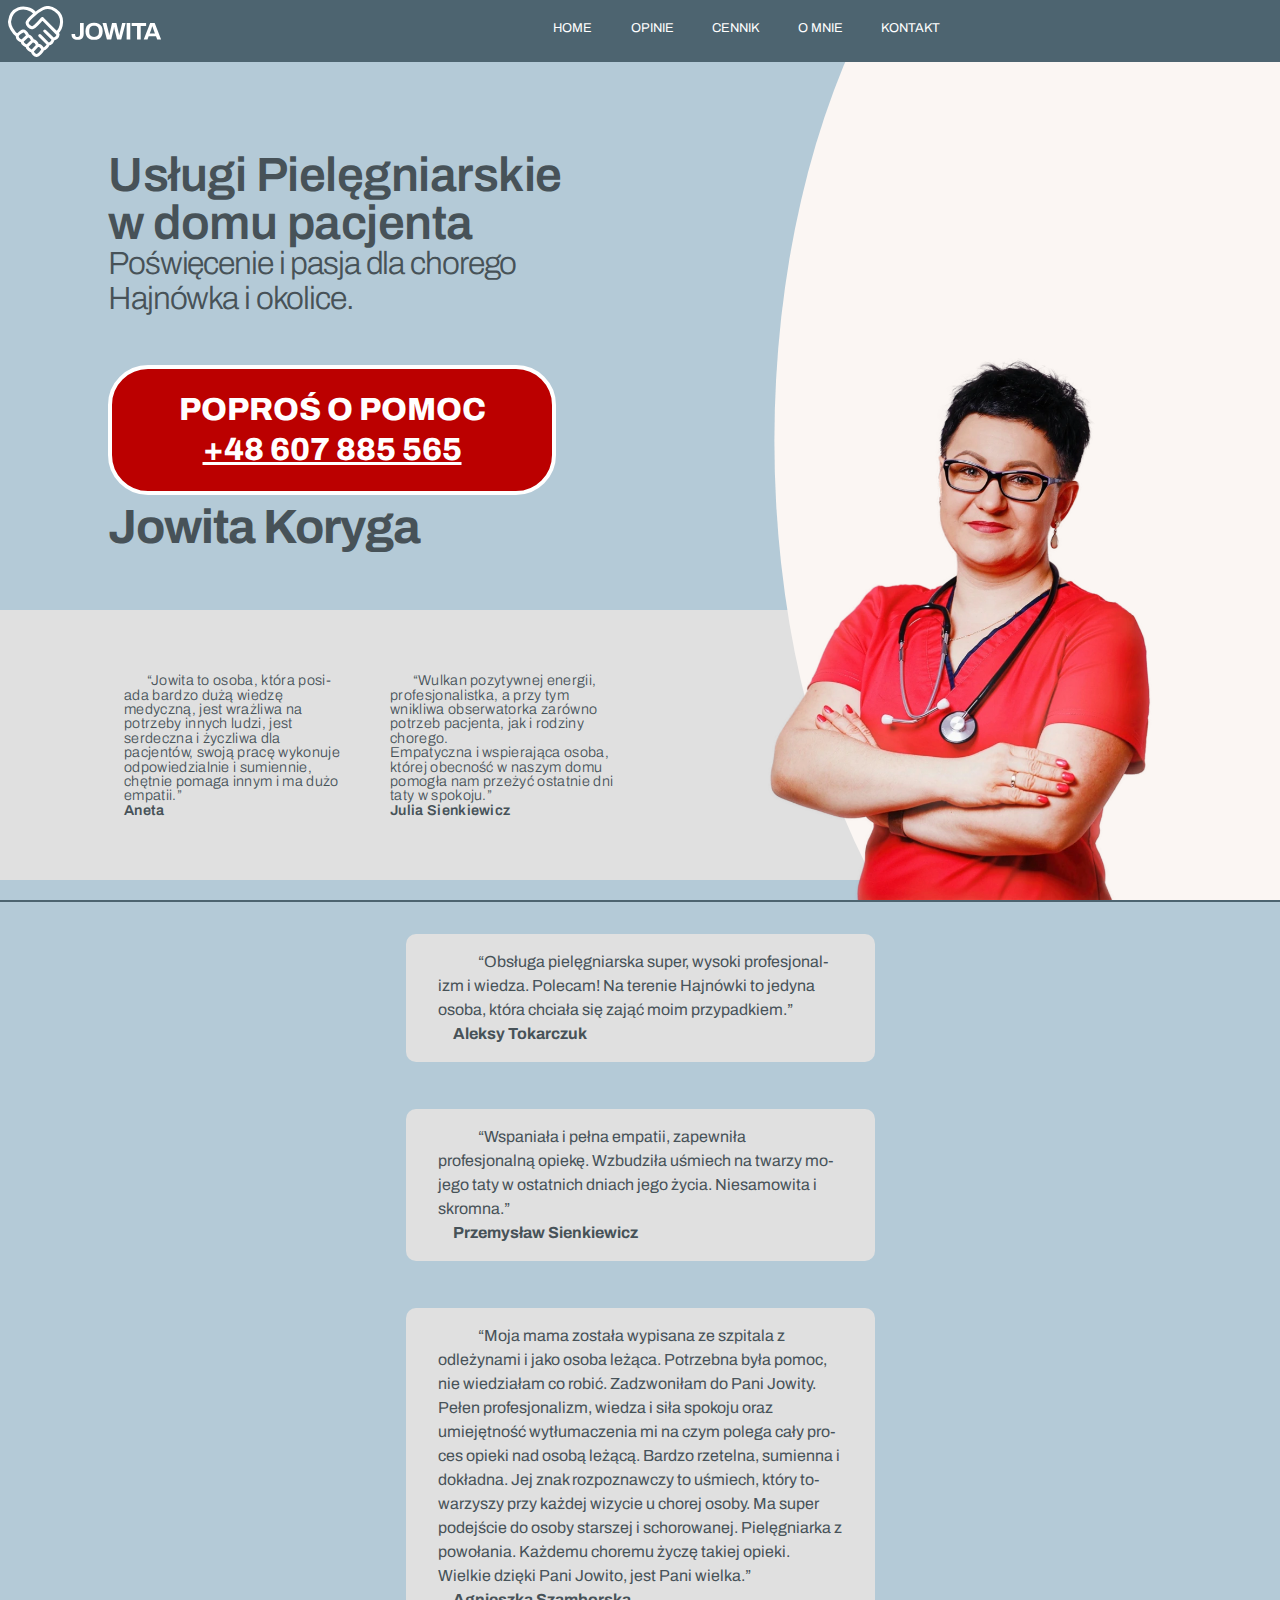
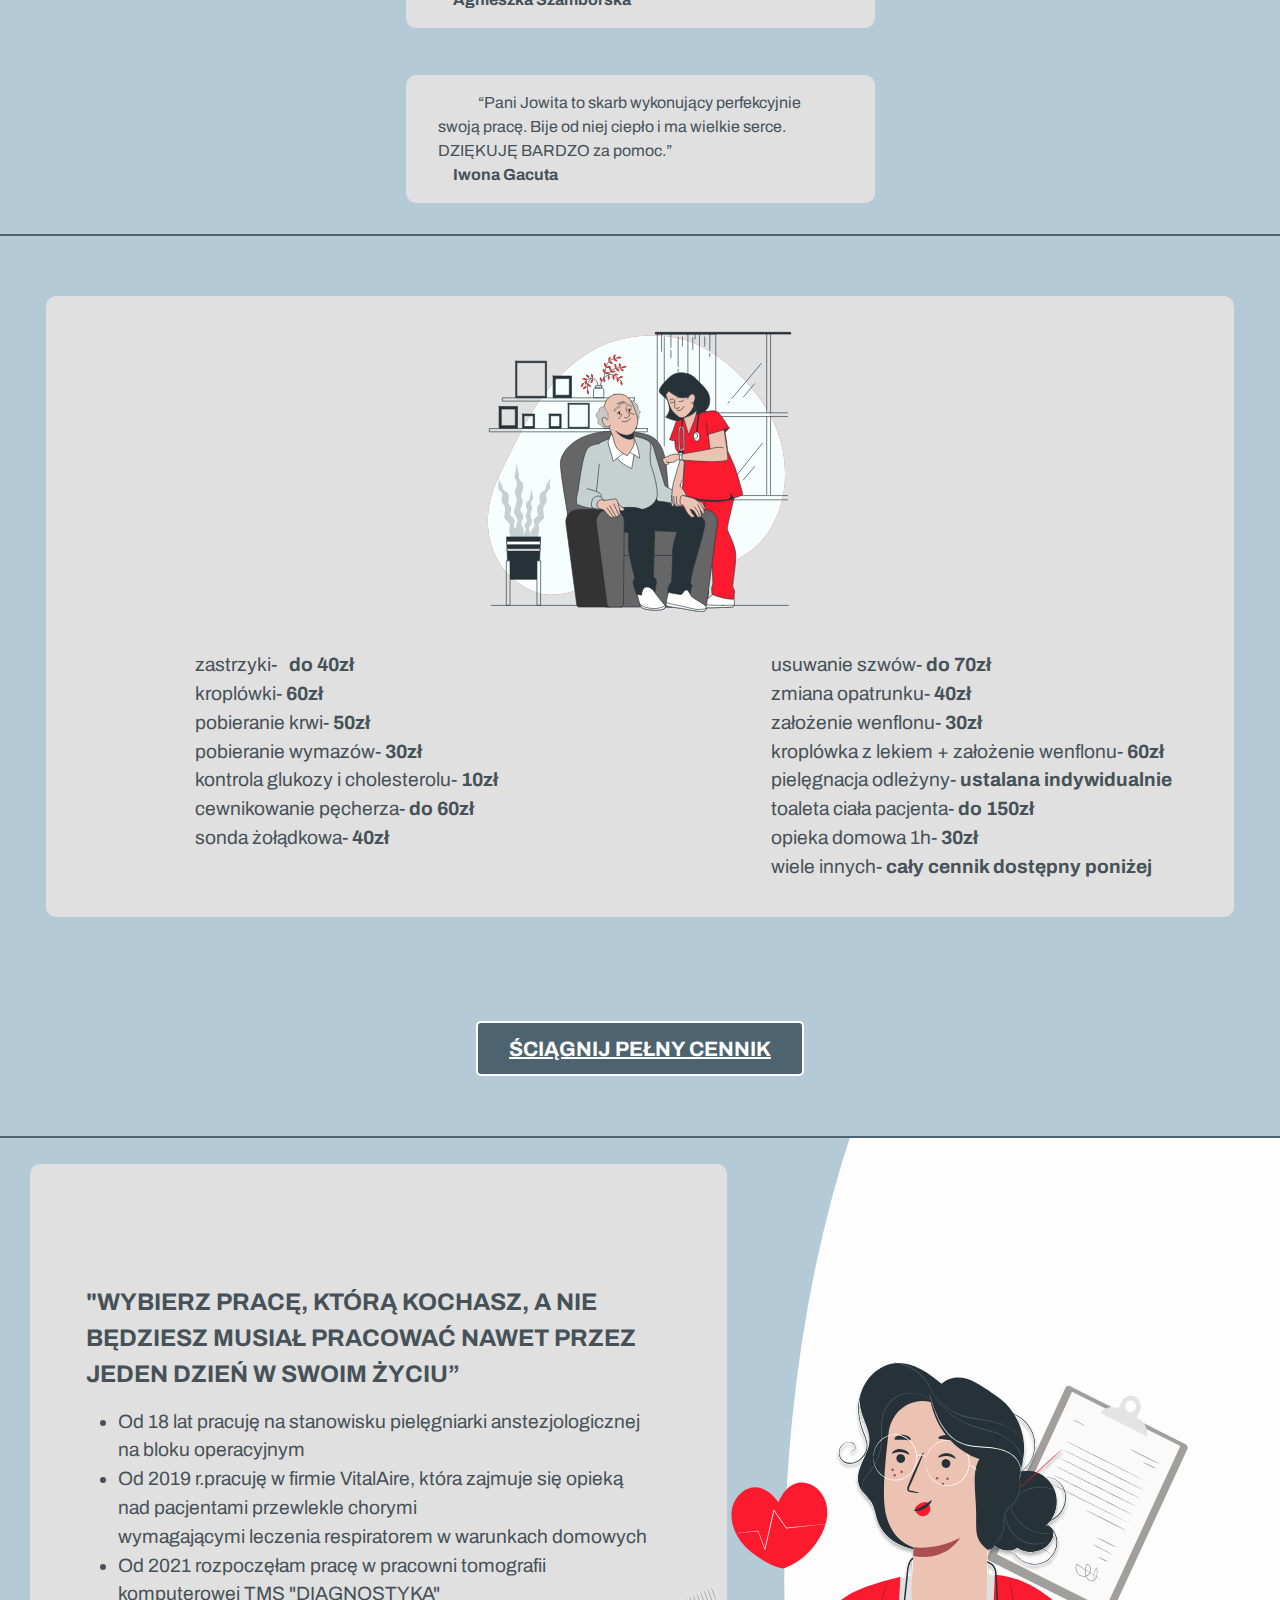
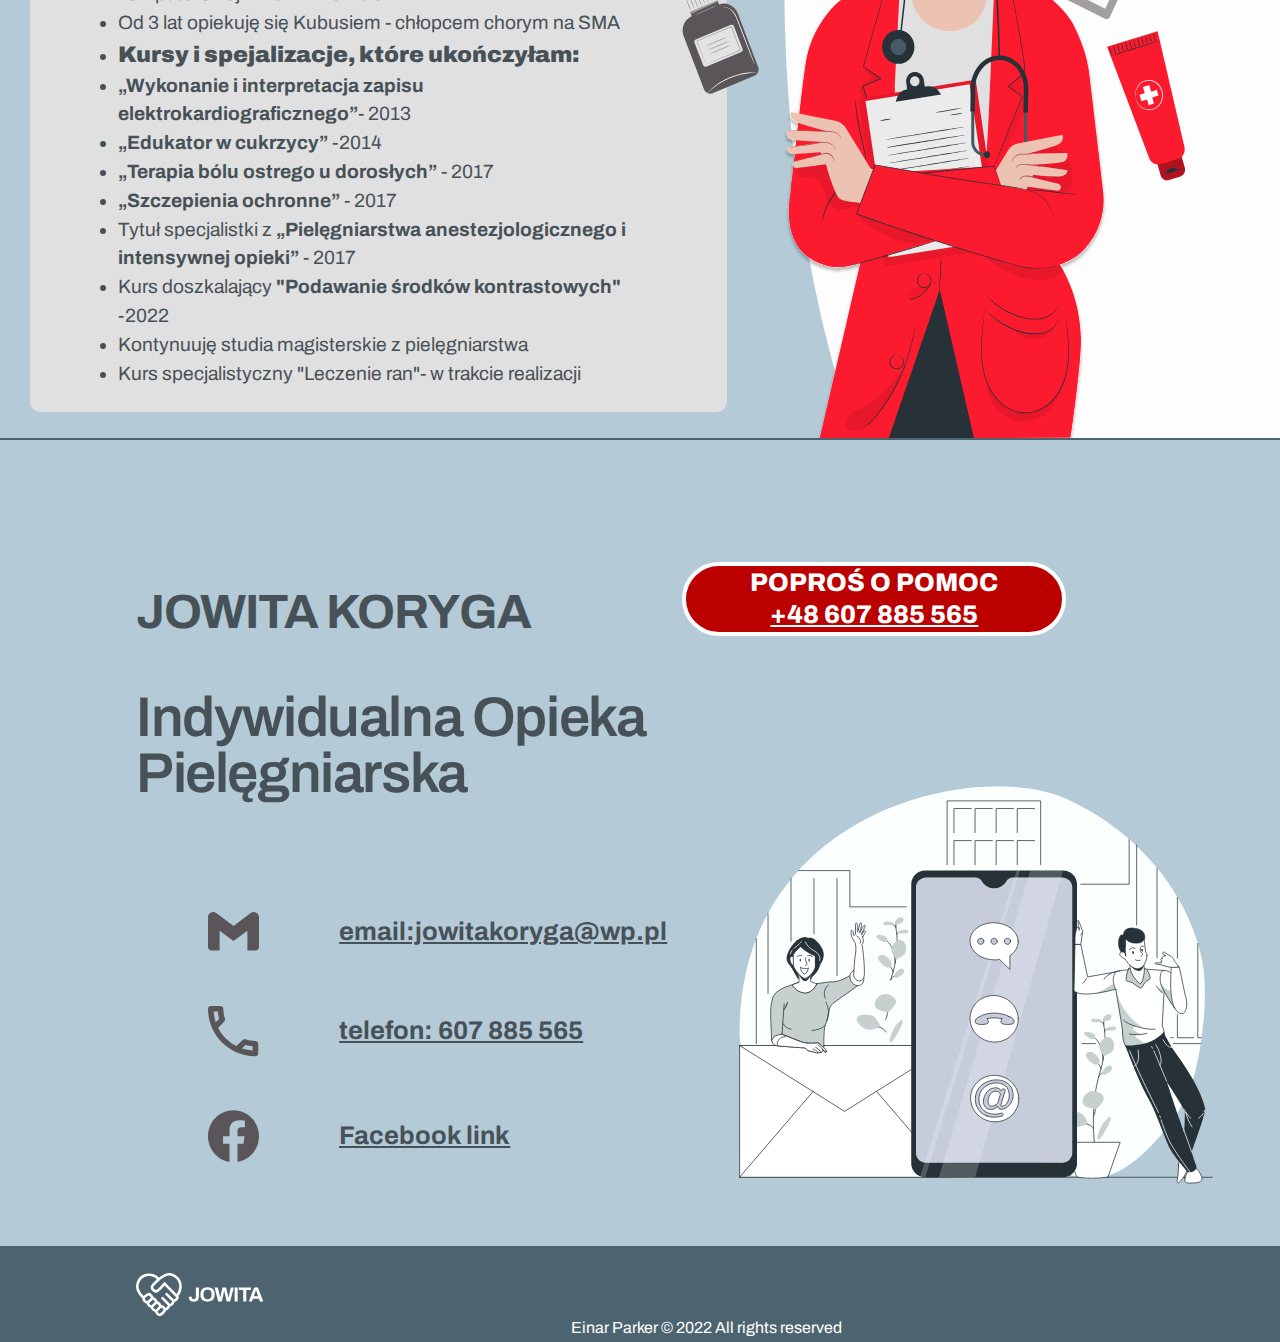
<file: index.html>
<!DOCTYPE html>
<html lang="en">
  <head>
    <meta charset="UTF-8" />
    <meta http-equiv="X-UA-Compatible" content="IE=edge" />
    <meta name="viewport" content="width=device-width, initial-scale=1.0" />
    <meta name="description" content="Usługi pielęgniarskie w domu pacjenta oferowane przez wysoce wykwalifikowaną pielęgniarkę. Hajnówka i okolice. Pełny cennik do ściągnięcia"/>
    <meta name="google-site-verification" content="iE3LcjxUB_HrT-XDi8yo3qoriS9_rbJt-wtvxuSF1vk" />
    <title>Jowita</title>
        <link rel="preconnect" href="https://fonts.googleapis.com" />
    <link rel="preconnect" href="https://fonts.gstatic.com" crossorigin />
    <link
      href="https://fonts.googleapis.com/css2?family=Archivo+Narrow&family=Archivo:wght@300;600;700;800;900&display=swap"
      rel="stylesheet"
    />
    <link rel="shortcut icon" type="image" href="/logo/Favicon.svg" />
    <link rel="stylesheet" href="style.css" />
    <!-- Global site tag (gtag.js) - Google Analytics -->
<script async src="https://www.googletagmanager.com/gtag/js?id=G-QD8MFQNE83"></script>
<script>
  window.dataLayer = window.dataLayer || [];
  function gtag(){dataLayer.push(arguments);}
  gtag('js', new Date());

  gtag('config', 'G-QD8MFQNE83');
</script>
  </head>

  <body>
    <header >

      <img src="/logo/jowita_logo_white.svg" alt="logo serce" class="logo">

      <input type="checkbox" id="nav-toggle" class="nav-toggle" />
      <nav>
        <ul>
          <li><a href="#home"> Home</a> </li>
          <li><a href="#opinie"> Opinie</a> </li>
          <li><a href="#uslugi">Cennik</a> </li>

          <li><a href="#about">O Mnie </a></li>
          <li><a href="#contact"> Kontakt</a> </li>
        </ul>
      </nav>
      <label for="nav-toggle" class="nav-toggle-label"tabindex=0>
        <span></span>
      </label>

  </header>
<section class="jowita" id="home">


        <h1 class="title"
          >Usługi Pielęgniarskie <br>
          w domu pacjenta</h1
        >

        <h2 class="subtitle"
          >Poświęcenie i pasja dla chorego <br />
          Hajnówka i okolice.
        </h2>
        <h2 class="name">Jowita Koryga</h2>

        <div class="elipse"></div>
        <div class="photowrap">
          <img class="hero" src="/images/Jowita cutout3.webp" alt=" uśmiechnięta pielęgniarka Jowita Koryga portret" />
        </div>

        <button class="button-hero button"
          >POPROŚ O POMOC <br /><a href="tel:0607 885 565">+48 607 885 565</a></button>

        <div class="testimonial-background"></div>

        <p class="testimonial">
          “Jowita to osoba, która posiada bardzo dużą wiedzę medyczną, jest wrażliwa na potrzeby innych ludzi, jest serdeczna i życzliwa dla pacjentów, swoją pracę wykonuje odpowiedzialnie i sumiennie, chętnie pomaga innym i ma dużo empatii.”<br />
          <strong class="bold">Aneta</strong>
        </p>
        <p class="testimonial2">“Wulkan pozytywnej energii, profesjonalistka,
          a przy tym wnikliwa obserwatorka
         zarówno potrzeb pacjenta, jak i rodziny chorego.<br>
         Empatyczna i wspierająca osoba,
         której obecność w naszym domu
         pomogła nam przeżyć ostatnie dni taty w spokoju.”<br>
            <strong class="bold"> Julia Sienkiewicz</strong></p>

      </section>

      <section class="opinie" id="opinie">

      <card class="opinia-card op1 grid-column-middle">
      <div class="opinia">“Obsługa pielęgniarska super, wysoki profesjonalizm i wiedza. Polecam! Na terenie Hajnówki to jedyna osoba, która chciała się zająć moim przypadkiem.”<br>
        <span>Aleksy Tokarczuk</span> </div>
    </card>

      <card class="opinia-card op2 grid-column-middle">
      <div class="opinia">“Wspaniała i pełna empatii, zapewniła profesjonalną opiekę. Wzbudziła
        uśmiech na twarzy mojego taty w ostatnich dniach jego życia.
        Niesamowita i skromna.” <br>
        <span>Przemysław Sienkiewicz</span> </div>
    </card>

      <card class="opinia-card op3 grid-column-middle">
      <div class="opinia">“Moja mama została wypisana ze szpitala z odleżynami i jako osoba leżąca. Potrzebna była pomoc, nie wiedziałam co robić. Zadzwoniłam do Pani Jowity. Pełen profesjonalizm, wiedza i siła spokoju oraz umiejętność wytłumaczenia mi na czym polega cały proces opieki nad osobą leżącą. Bardzo rzetelna, sumienna i dokładna. Jej znak rozpoznawczy to uśmiech, który towarzyszy przy każdej wizycie u chorej osoby. Ma super podejście do osoby starszej i schorowanej. Pielęgniarka z powołania. Każdemu choremu życzę takiej opieki. Wielkie dzięki Pani Jowito, jest Pani wielka.”<br>
        <span>Agnieszka Szamborska</span>
      </div>
    </card>

      <card class="opinia-card op4 grid-column-middle">
      <div class="opinia"> “Pani Jowita to skarb wykonujący perfekcyjnie swoją pracę. Bije od niej ciepło i ma wielkie serce. DZIĘKUJĘ BARDZO za pomoc.”<br> <span>Iwona Gacuta</span> </div>
    </card>

  </section>


      <section class="uslugi" id="uslugi" >
        <h1 class="uslugi-title">USŁUGI</h1>


        <div class="card1">


          <img class="nursing" src="/illustrations/Nursing home-bro.svg" alt="ilustracja pielęgniarka opiekujaca się starszym panem" />
          <div class="uslugi-wrapper">
        <ul class="uslugi1">
          <li>zastrzyki- &nbsp<strong> do 40zł</strong></li>
            <li>kroplówki-&nbsp<strong>60zł</strong></li>
            <li>pobieranie krwi-&nbsp<strong>50zł</strong></li>
            <li>pobieranie wymazów-&nbsp<strong>30zł</strong></li>
            <li>kontrola glukozy i cholesterolu-&nbsp<strong>10zł</strong></li>
            <li>cewnikowanie pęcherza-&nbsp<strong>do 60zł</strong></li>
            <li>sonda żołądkowa-&nbsp<strong>40zł</strong></li>
          </ul>
          <ul class="uslugi2">
            <li>usuwanie szwów-&nbsp<strong>do 70zł</strong></li>
            <li>zmiana opatrunku-&nbsp<strong>40zł</strong></li>
            <li>założenie wenflonu-&nbsp<strong>30zł</strong></li>
            <li>kroplówka z lekiem + założenie wenflonu-&nbsp<strong>60zł</strong></li>
            <li>pielęgnacja odleżyny-&nbsp<strong>ustalana indywidualnie</strong></li>
            <li>toaleta ciała pacjenta-&nbsp<strong>do 150zł</strong></li>
            <li>opieka domowa 1h-&nbsp<strong>30zł</strong></li>
            <li>wiele innych-&nbsp<strong>cały cennik dostępny poniżej</strong></li>
        </ul>
      </div>


        </div>

      <div class="download-pricing"id="cennik"><a href="/cennik/cennik2022.pdf" download>
        Ściągnij pełny cennik</a>
      </div>
      </section>

        <section class="omnie" id="about">

        <div class="card1-about" >
      <img class="heart" src="/illustrations/freepik--Heart--inject-32.svg" alt="czerwone serce z symbolem pulsu" />

      <p class="about">
        <div class="omnie-title"> O mnie</div>
        <div class="motto"><h3> "WYBIERZ PRACĘ, KTÓRĄ KOCHASZ, A NIE BĘDZIESZ MUSIAŁ PRACOWAĆ NAWET PRZEZ JEDEN DZIEŃ W SWOIM ŻYCIU”</h3></div>
        <ul>
        <li>Od 18 lat pracuję na stanowisku pielęgniarki anstezjologicznej na bloku operacyjnym</li>
        <li>Od 2019 r.pracuję w firmie VitalAire, która zajmuje się opieką nad pacjentami przewlekle chorymi<br>wymagającymi leczenia respiratorem w warunkach domowych</li>
        <li>Od 2021 rozpoczęłam pracę w pracowni tomografii komputerowej TMS "DIAGNOSTYKA"</li>
        <li>Od 3 lat opiekuję się Kubusiem - chłopcem chorym na SMA </li>

        <li><h3><strong>Kursy i spejalizacje, które ukończyłam:</strong></h3></li>
        <li><strong>„Wykonanie i interpretacja zapisu elektrokardiograficznego”</strong>- 2013</li>
        <li><strong>„Edukator w cukrzycy”</strong> -2014</li>
        <li><strong>„Terapia bólu ostrego u dorosłych”</strong> - 2017</li>
        <li><strong>„Szczepienia ochronne”</strong> - 2017</li>
        <li>Tytuł specjalistki z <strong>„Pielęgniarstwa anestezjologicznego i intensywnej opieki”</strong> - 2017</li>
        <li>Kurs doszkalający <strong>"Podawanie środków kontrastowych"</strong> -2022</li>
        <li>Kontynuuję studia magisterskie z pielęgniarstwa</li>
        <li>Kurs specjalistyczny "Leczenie ran"- w trakcie realizacji</li>
      </ul>


    </div>
  </p>

  <div class="doctor-background"></div>
  <div class="elipse-doctor"></div>
  <img class="doctor" src="/illustrations/Doctor-pana freepic.svg" alt="uśmiechnięta lekarka w czerwonym fartuchu ze stetoskopem " />


    </section>




      <section class="kontakt" id="contact">
        <button class="button-footer button">POPROŚ O POMOC <br /><a href="tel:607 885 565">+48 607 885 565</a>
        </button>
        <h1 class="kontakt-title">Kontakt</h1>
        <h2 class="name-contact ft-weight-700">Jowita Koryga</h2>
        <h1 class="title-contact"
          >Indywidualna
          Opieka <br> Pielęgniarska</h1>

        <img class="mail"class="icon" src="/illustrations/gmail.svg" alt="logo google mail" />
        <p class="contact-text ft-weight-700" id="mail-text"><a href="mailto:jowitakoryga@wp.pl"> email:jowitakoryga@wp.pl</a></p>
        <img class="phone-icon" class="icon"src="/illustrations/phone.svg" alt="logo telefonu" />
        <p class="contact-text ft-weight-700" id="phone-text"><a href="tel:0607 885 565">telefon: 607 885 565</a></p>
        <img class="facebook" class="icon" src="/illustrations/facebook.svg" alt="logo facebook" />
        <p class="contact-text ft-weight-700"id="facebook-text"><a href="https://www.facebook.com/jowiskawiatr/"> Facebook link</a></p>
        <img class="contact-us" src="/illustrations/Contact us-bro.svg" alt="uśmiechnieta kobieta na tle dużego listu i mężczyzna opierający sie o duży telefon " />
        <div class="footer-background"></div>
        <a href="#home">
          <img  class="logo-footer" src="/logo/jowita_logo_white.svg"alt="logo białe serce"/>
        </a>
          <p class="copyrights ">  Einar Parker © 2022 All rights reserved</p>

      </section>
    </div>

  </body>
</html>
</file>
<file: style.css>
Box sizing rules *,
*::before,
*::after {
  box-sizing: border-box;
}

/* Remove default margin */
body,
h1,
h2,
h3,
h4,
p,
figure,
blockquote,
dl,
dd {
  margin: 0;
}

/* Remove list styles on ul, ol elements with a list role, which suggests default styling will be removed */
ul,
ol {
  list-style: none;
}

/*Set core root defaults*/
html:focus-within {
  scroll-behavior: smooth;
}

/*Set core body defaults*/
body {
  min-height: 100vh;
  text-rendering: optimizeSpeed;
  line-height: 1.5;
}

/* A elements that don't have a class get default styles */

/* Make images easier to work with */
img,
picture {
  max-width: 100%;
  display: block;
}

/* Inherit fonts for inputs and buttons */
input,
button,
textarea,
select {
  font: inherit;
}

/* Remove all animations, transitions and smooth scroll for people that prefer not to see them */
/* @media (prefers-reduced-motion: reduce) {
  html:focus-within {
    scroll-behavior: auto;
  }

  *,
  *::before,
  *::after {
    animation-duration: 0.01ms !important;
    animation-iteration-count: 1 !important;
    transition-duration: 0.01ms !important;
    scroll-behavior: auto !important;
  }
} */
/*////////////////////////////////////////////////////////////////////////////////////
////////////////////////// STYLES /////////////////////////////////////////////////*/

html {
  scroll-behavior: smooth;
}
:root {
  --main-text-color: #475258;
  --footernav-color: #4d6470;
  --jowita-color: #b1b3c9;
  /* --main-bg-color: #abc6d6; */
  --ellipse-color: #fbf6f3;
  --title-color: #475258;
  --opinie-color: #e0e0e0;
  --main-bg-color: #b4cad7;
  --old-bg-color: #c6d1cf;
  --menu-button-text: white;
  --slide-menu-color: rgba(112, 134, 146, 0.788);
  --button-color: #bb0000;
}

body {
  font-family: "Archivo", sans-serif;
}

/* ////////////////////////HEADER START */

.logo {
  max-width: 25vw;
  padding: 0.5em;
}
header {
  padding-top: 0.1em;
  background-color: var(--footernav-color);
  text-align: center;
  position: fixed;
  width: 100%;
  z-index: 10;
}
nav {
  position: absolute;
  background: var(--footernav-color);
  text-align: left;
  top: 100%;
  left: 0;
  width: 100%;
  transform: scale(1, 0);
  transform-origin: top;
  transition: transform 400ms ease-in-out;
}
nav ul {
  margin: 0;
  padding: 0;
  list-style: none;
}
nav li {
  margin-bottom: 1em;
  margin-left: 1em;
}
nav a {
  color: var(--menu-button-text);
  text-decoration: none;
  text-transform: uppercase;
  opacity: 0;
  transition: opacity 120ms ease-in-out;
}

nav a:hover {
  color: black;
}

.nav-toggle:checked ~ nav {
  transform: scale(1, 1);
}

.nav-toggle:checked ~ nav a {
  opacity: 1;
  transition: opacity 150ms ease-in-out 250ms;
}

.nav-toggle {
  display: none;
}
.nav-toggle-label {
  position: absolute;
  top: 0;
  right: 0;
  margin-right: 3em;
  height: 100%;
  display: flex;
  align-items: center;
}

.nav-toggle-label span,
.nav-toggle-label span::before,
.nav-toggle-label span::after {
  display: block;
  background-color: var(--menu-button-text);
  height: 2px;
  width: 1.3em;
  border-radius: 2px;
  position: relative;
}
.nav-toggle-label span::before,
.nav-toggle-label span::after {
  content: "";
  position: absolute;
}

.nav-toggle-label span::before {
  bottom: 7px;
}

.nav-toggle-label span::after {
  top: 7px;
}

/* //////////////////////////////HEADER END */

/* /////////////////////////////////JOWITA SECTION START */

.title {
  padding-top: 1.7em;
  font-weight: 600;
  font-size: 8vw;
  line-height: 100%;
  letter-spacing: -0.01em;
  font-kerning: auto;
  color: var(--title-color);
  grid-column: 2/6;
  grid-row: 2/3;
  z-index: 3;
  z-index: 3;
  align-self: end;
}
.subtitle {
  font-weight: 300;
  font-size: 6vw;
  font-kerning: auto;
  line-height: 109.3%;
  letter-spacing: -0.035em;
  color: var(--main-text-color);
  grid-column: 2/6;
  z-index: 3;
  grid-row: 3/4;
  align-self: start;
}

.name {
  font-weight: 700;
  font-size: 9vw;
  font-kerning: auto;
  line-height: 100%;
  letter-spacing: -0.02em;
  text-transform: capitalize;
  color: var(--main-text-color);
  grid-column: 2/6;
  justify-self: center;
  align-self: center;
  grid-row: 5;
  z-index: 3;
}

section {
  max-width: 100vw;
  min-height: 100vh;
  border-bottom: 2px solid var(--footernav-color);
}

.jowita {
  display: grid;
  background-color: var(--main-bg-color);
  column-gap: 0.5rem;
  grid-template-columns: 30px repeat(4, minmax(10vw, 2fr)) 30px;
  justify-content: center;
}
.elipse {
  background-color: var(--ellipse-color);
  z-index: 2;
  justify-content: center;
  grid-column: 2/6;
  grid-row: 1/7;
  clip-path: ellipse(41% 30% at 55% 85%);
}
.photowrap {
  grid-row: 6/7;
  grid-column: 2/6;
  width: 55vw;
  justify-self: center;
  align-self: end;
  z-index: 3;
}

.button-hero {
  display: inline-block;
  grid-row: 4;
  grid-column: 2/6;
  font-weight: 800;
  line-height: 1.3rem;
  font-size: 5vw;
  color: white;
  background-color: var(--button-color);
  border-radius: 2.5rem;
  border: 4px solid white;
  text-align: center;
  cursor: pointer;
  min-width: 70vw;
  justify-self: center;
  z-index: 4;
}
.button a {
  color: var(--menu-button-text);
}

.phone {
  font-style: normal;
  font-weight: 700;
  color: var(--menu-button-text);
}

.testimonial {
  font-weight: 300;
  font-size: 0.7rem;
  line-height: 100%;
  text-align: left;
  color: var(--main-text-color);
  text-indent: 10%;
  letter-spacing: 0.02rem;
  grid-row: 7;
  grid-column: 2/6;
  align-self: start;
  z-index: 2;
  font-kerning: auto;
  hyphens: auto;
  margin: auto;
}
.testimonial2 {
  font-family: "Archivo";
  font-style: normal;
  font-weight: 300;
  font-size: 12px;
  line-height: 100%;
  text-align: left;
  color: var(--main-text-color);
  margin-top: 0.5rem;
  margin-bottom: 0.5rem;
  text-indent: 10%;
  letter-spacing: 0.02rem;
  grid-row: 7;

  align-self: start;
  z-index: 2;
  font-kerning: auto;
  display: none;
  hyphens: auto;
  margin: auto;
}

.testimonial-background {
  grid-row: 7;
  grid-column: 1/7;
  background-color: var(--opinie-color);
  width: 100vw;
  min-height: 15vh;
}
.bold {
  font-weight: 600;
}
/* ////////////////////////////////MEDIA Q */
@media (min-width: 375px) {
  .button-hero {
    line-height: 1.6rem;
    font-size: 4.5vw;
    min-height: 4vh;
  }
  .name {
    font-size: 7vw;
    margin-top: 0.5rem;
  }
  .title {
    font-size: 6vw;
    padding-top: 2em;
  }
  .subtitle {
    font-size: 5vw;
    margin-bottom: 0.5rem;
  }
  .testimonial {
    font-size: 0.8rem;
    grid-column: 2/6;
  }
  .logo {
    padding-block: 0.25rem;
  }
  .elipse {
    clip-path: ellipse(41% 35% at 55% 85%);
  }
}

@media (min-width: 541px) {
  .button-hero {
    line-height: 1.9rem;
    min-width: 60vw;
  }

  .menu {
    display: inline;
  }
  .menu li {
    display: inline;
    margin-inline: 0.5rem;
    font-size: 0.8rem;
  }
  nav ul {
    padding: 0;
    margin-bottom: 0.5rem;
    align-self: end;
  }
  .logo {
    width: 20vw;
  }

  .hamburger {
    display: none;
  }
  .testimonial {
    padding-inline: 5rem;
  }
}

@media (min-width: 768px) {
  .nav-toggle-label {
    display: none;
  }

  header {
    display: grid;
    grid-template-columns: 1fr auto minmax(600px, 1fr) 1fr;
  }
  .logo {
    grid-column: 1/2;
  }

  nav {
    all: unset;
    grid-column: 3/4;
    display: flex;
    justify-content: center;
    align-items: center;
    font-size: 0.8rem;
  }

  nav a {
    opacity: 1;
    position: relative;
  }

  nav a::before {
    content: "";
    display: block;
    height: 3px;
    background: var(--title-color);
    position: absolute;
    top: -0.6em;
    left: 0;
    right: 0;
    transform: scale(0, 1);
    transition: transform 250ms ease-in-out;
  }
  nav a:hover::before {
    transform: scale(1, 1);
  }
  nav ul {
    display: flex;
    justify-content: flex-end;
    align-self: center;
  }
  nav li {
    margin-bottom: 0;
    margin-left: 3em;
  }

  .button-hero {
    grid-column: 2/5;
    grid-row: 4/5;
    line-height: 2rem;
    font-size: 3vw;
    min-width: 40vw;
    justify-self: start;
  }
  .elipse {
    background-color: var(--ellipse-color);
    z-index: 2;
    justify-content: end;
    grid-column: 3/7;
    grid-row: 1/7;
    clip-path: ellipse(40% 85% at 84% 85%);
  }

  .name {
    font-size: 2.5rem;
    color: var(--main-text-color);
    grid-column: 2/5;
    justify-self: start;
    align-self: end;
  }
  .title {
    font-size: 3rem;
  }
  .subtitle {
    font-size: 2rem;
  }
  .photowrap {
    grid-row: 2/7;
    grid-column: 4/6;
    width: 40vw;
    justify-self: end;
    align-self: end;
    z-index: 2;
  }
  .testimonial {
    padding: 1rem;
    font-size: 0.8rem;
    grid-column: 2/4;
  }
  .testimonial2 {
    padding: 1rem;
    display: block;
    font-size: 0.8rem;
    grid-column: 4/6;
    grid-row: 7/8;
  }
  .testimonial-background {
    min-height: 10vh;
  }
}

@media (min-width: 900px) {
  nav {
    justify-content: flex-end;
  }
  .button-hero {
    line-height: 2rem;
    font-size: 1.6rem;
    min-width: 40vw;
    justify-self: start;
  }
  .name {
    font-size: 2.3rem;
  }
  .title {
    font-size: 3rem;
  }
  .subtitle {
    font-size: 2.5rem;
  }
  .photowrap {
    width: 35vw;
  }
  .testimonial {
    font-size: 0.8rem;
  }
  .testimonial2 {
    font-size: 0.8rem;
  }
  .menu li {
    font-size: 1rem;
  }

  .elipse {
    grid-column: 4/8;
    grid-row: 1/7;
    clip-path: ellipse(55% 70% at 76% 49%);
  }
  .logo {
    width: 15vw;
  }
}

@media (min-width: 1024px) {
  .title {
    font-size: 3rem;
  }
  .subtitle {
    font-size: 2rem;
  }
  .name {
    font-size: 2.5rem;
  }
  .button-hero {
    font-size: 1.5rem;
    min-width: 35vw;
  }
  .testimonial {
    font-size: 0.9rem;
  }
  .testimonial2 {
    font-size: 0.9rem;
  }

  .photowrap {
    width: 30vw;
  }
  .jowita {
    grid-template-columns: 150px repeat(4, minmax(10vw, 2fr)) 150px;
  }
  .logo {
    width: 12vw;
  }
}

@media (min-width: 1200px) {
  .button-hero {
    line-height: 2.5rem;
    font-size: 2rem;
    min-width: 35vw;
    justify-self: start;
    margin: 0;
  }
  .jowita {
    grid-template-columns: 10rem repeat(4, minmax(10vw, 2fr)) 10rem;
  }
  .name {
    font-size: 3rem;
    color: var(--main-text-color);
    grid-column: 2/5;
    justify-self: start;
    align-self: start;
    grid-row: 5/6;
  }
  .title {
    font-size: 3rem;
    grid-row: 2/3;
    padding-top: 1.5em;
  }
  .subtitle {
    font-size: 2rem;
    grid-row: 3/4;
    padding: 0;
  }
  .photowrap {
    grid-row: 2/7;
    grid-column: 4/8;
    max-width: 35vw;
    justify-self: center;
    align-self: end;
  }
  .testimonial-background {
    grid-row: 6/7;
    align-self: center;
    min-height: 30vh;
  }
  .testimonial {
    font-size: 0.9rem;
    grid-column: 2/3;
    grid-row: 6;
    z-index: 4;
  }
  .testimonial2 {
    display: block;
    font-size: 0.9rem;
    grid-column: 3/4;
    grid-row: 6;
  }

  .testimonial-background {
    z-index: 1;
  }
  .logo {
    min-width: 10vw;
  }

  .jowita {
    grid-template-columns: 100px repeat(4, minmax(10vw, 2fr)) 100px;
  }
  .elipse {
    background-color: var(--ellipse-color);
    z-index: 2;
    justify-content: center;
    grid-column: 4/8;
    grid-row: 1/7;
    clip-path: ellipse(55% 70% at 76% 49%);
  }
}
@media (min-width: 1900px) {
  nav {
    font-size: 1rem;
  }
  .jowita {
    grid-template-columns: 250px repeat(4, minmax(10vw, 2fr)) 250px;
  }
  .button-hero {
    grid-column: 2/5;
    grid-row: 4/5;
    line-height: 3rem;
    font-size: 2rem;
    min-height: 5vh;
    min-width: 23vw;
    justify-self: start;
  }
  .name {
    font-size: 4rem;
  }
  .title {
    font-size: 4.5rem;
  }
  .subtitle {
    font-size: 3.5rem;
  }
  .photowrap {
    width: 40vw;
  }
  .logo {
    padding-left: 2rem;
    min-width: 11vw;
  }
  .testimonial {
    font-size: 1.3rem;
  }
  .testimonial2 {
    font-size: 1.3rem;
  }
  .photowrap {
    width: 30vw;
  }
}
/* ///////////////////////////OPINE /////////////////////// */
.opinie {
  padding: 1rem;
  display: grid;
  grid-gap: 1rem;
  background-color: var(--main-bg-color);
  grid-template-columns: repeat(auto-fit, minmax(17rem, 1fr));
  /* grid-template-rows: repeat(4, auto-fit); */
}
.opinia-card {
  background-color: var(--opinie-color);
  padding-block: 0.5rem;
  padding-inline: 1rem;
  font-size: 0.85rem;
  margin: auto;
  border-radius: 10px;
  color: var(--main-text-color);
  max-width: 45ch;
  text-indent: 10%;
}
.opinia {
  margin: auto;
  hyphens: auto;
}
span {
  font-weight: bold;
  position: relative;
  margin-left: 15px;
}
.grid-column-middle {
  grid-column: 2/3;
}
@media (min-width: 768px) {
  .opinia-card {
    font-size: 1rem;
    padding-block: 1rem;
    padding-inline: 2rem;
    max-width: 45ch;
  }
  .opinie {
    grid-template-columns: 10rem repeat(1, 1fr) 10rem;
    grid-gap: 1em;
  }

  .op1 {
    grid-row: 1;
  }
  .op2 {
    grid-row: 2;
  }
  .op3 {
    grid-row: 3;
  }
  .op4 {
    grid-row: 4;
  }

  @media (min-width: 1024px) {
    .opinia {
      font-size: 1rem;
      max-width: 45ch;
    }
  }
  @media (min-width: 1200px) {
    .opinia {
      font-size: 1rem;
      max-width: 50ch;
    }
  }
  @media (min-width: 1919px) {
    .opinia-card {
      font-size: 2rem;
      max-width: 55ch;
    }
  }
}

/*//////////////////////////////// USLUGI  /////*/
ul {
  list-style: none;
}

.uslugi-title {
  display: none;
}

.uslugi {
  display: grid;
  width: 100vw;
  background-color: var(--main-bg-color);
  grid-template-columns: 30px repeat(7, 1fr) 30px;
  align-items: center;
}

.nursing {
  grid-row: 1/3;
  grid-column: 2/9;
  width: 65vw;
  margin: auto;
  z-index: 5;
}
.card1 {
  max-width: 100vw;
  margin: 1rem;
  background-color: var(--opinie-color);
  border-radius: 10px;
  padding-inline: 1rem;
  padding-block: 1rem;
  grid-row: 1/2;
  grid-column: 1/10;
}
.uslugi-wrapper {
  display: grid;
  max-width: 100vw;
}

.uslugi1 {
  grid-row: 1/2;
  font-size: 1rem;
  color: var(--main-text-color);
}

.uslugi2 {
  grid-row: 2/3;
  font-size: 1rem;
  color: var(--main-text-color);
}
.download-pricing {
  margin-bottom: 1rem;
  font-weight: 700;
  font-size: 0.8rem;
  padding: 0.1rem;
  text-transform: uppercase;
  grid-row: 2/3;
  grid-column: 3/8;
  background-color: var(--footernav-color);
  border-radius: 5px;
  text-align: center;
  line-height: 2rem;
  border: 2px solid var(--menu-button-text);
  color: var(--menu-button-text);
  align-self: center;
  cursor: pointer;
}
a {
  color: var(--menu-button-text);
}

@media (min-width: 768px) {
  .nursing {
    width: 45vw;
  }
  .card1 {
    grid-column: 3/8;
  }
  .download-pricing {
    grid-column: 4/7;
  }
}

@media (min-width: 900px) {
  .card1 {
    grid-column: 2/9;
  }
  .nursing {
    width: 25vw;
  }
  .uslugi2 {
    grid-row: 1/2;
    grid-column: 8/9;
    font-size: 1.2rem;
  }
  .uslugi1 {
    grid-row: 1/2;
    grid-column: 3/4;
    font-size: 1.2rem;
  }
  .download-pricing {
    grid-column: 5/6;
    width: 30vw;
    font-size: 1.2rem;
    line-height: 2rem;
  }

  @media (min-width: 1200px) {
    .download-pricing {
      width: 25vw;
      font-size: 1.3rem;
      line-height: 3rem;
    }
  }
}

/* //////////////////////////////// ABOUT  /////////////////////////////////////////////////// */
.omnie {
  display: grid;
  background-color: var(--main-bg-color);
  grid-template-columns: 30px repeat(7, 1fr) 30px;
  grid-template-rows: repeat(3, 1fr);
}
.card1-about {
  background-color: var(--opinie-color);
  border-radius: 10px;
  padding-left: 0.5rem;
  padding-block: 0.5rem;
  grid-row: 1/4;
  grid-column: 2/9;
  margin-block: 0.9rem;
  z-index: 5;
}
.omnie-title {
  display: none;
}
.motto {
  color: var(--main-text-color);
  font-weight: 700;
  padding-inline: 2rem;
  text-transform: capitalize;
}
.motto h3 {
  font-size: 1rem;
}

.heart {
  margin: auto;
  margin-top: 1rem;
  grid-row: 1/3;
  grid-column: 5/6;
  width: 30vw;
}
.about {
  grid-column: 1/9;
  grid-row: 2;
  color: var(--main-text-color);
  margin-top: 1rem;
  margin-bottom: 1rem;
}
.omnie ul li {
  list-style-type: disc;
  grid-column: 1/8;
  grid-row: 3/5;
  color: var(--main-text-color);
  font-size: 0.9rem;
}
.omnie ul {
  padding-inline: 2rem;
}
.tube {
  width: 25vw;
  grid-column: 3/5;
  grid-row: 5/6;
  display: none;
  margin: auto;
}
.doctor {
  display: none;
}

@media (min-width: 768px) {
  .card1-about {
    grid-column: 3/8;
    grid-row: 1;
  }
  .heart {
    padding-top: 5rem;
    width: 25vw;
    margin-bottom: 0;
  }
  .omnie {
    grid-template-rows: 1fr;
  }
  .about {
    margin-top: 7rem;
  }
}

@media (min-width: 900px) {
  .omnie ul li {
    font-size: 1.1rem;
  }
  .motto {
    font-size: 1.3rem;
    padding-inline: 3rem;
  }
}

@media (min-width: 1024px) {
  .tube {
    display: none;
  }
  .heart {
    display: none;
  }
  .doctor {
    display: block;
    grid-column: 5/10;
    grid-row: 1/2;
    z-index: 5;
    width: 75vw;
    align-self: end;
    justify-self: center;
  }
  .card1-about {
    grid-row: 1/2;
    grid-column: 2/6;
  }
  .omnie ul li {
    font-size: 1rem;
  }
  .motto {
    padding-top: 0;
  }

  .elipse-doctor {
    background-color: rgb(253, 253, 253);
    z-index: 2;
    justify-content: center;
    grid-column: 4/10;
    grid-row: 1/2;
    clip-path: ellipse(45% 90% at 90% 49%);
  }
}

@media (min-width: 1200px) {
  .doctor {
    display: block;
    grid-column: 5/10;
    grid-row: 1/-1;
    z-index: 5;
    width: 55vw;
    align-self: end;
    justify-self: end;
  }
  .card1-about {
    grid-row: 1;
    grid-column: 2/6;
    align-self: center;
  }
  .omnie ul li {
    font-size: 1.2rem;
  }
  .omnie ul {
    padding-inline: 5rem;
  }
  .omnie {
    grid-template-rows: 1fr;
  }
  .doctor-background {
    display: none;
  }
  .elipse-doctor {
    background-color: rgb(253, 253, 253);
    z-index: 2;
    justify-content: center;
    grid-column: 4/10;
    grid-row: 1;
    clip-path: ellipse(45% 90% at 90% 49%);
  }
  .motto h3 {
    font-size: 1.5rem;
  }
}

@media (min-width: 1900px) {
  .motto {
    padding-inline: 5rem;
    font-size: 1.6rem;
  }
  .doctor {
    width: 45vw;
  }
}

/* //////////////////////////////////KONTAKT  ///////////////////////////////////////////////// */
.kontakt {
  display: grid;
  background-color: var(--main-bg-color);
  grid-template-columns: 2rem repeat(5, 1fr) 2rem;
  gap: 0.5rem;
}
.kontakt-title {
  display: none;
}

.contact-us {
  display: block;
  grid-column: 3/6;
  width: 50vw;
  grid-row: 8;
}
.ft-weight-700 {
  font-weight: 700;
}
.name-contact {
  font-size: 1.3rem;
  font-kerning: auto;
  line-height: 100%;
  letter-spacing: -0.02em;
  text-transform: uppercase;
  color: var(--main-text-color);
  grid-column: 2/6;
  grid-row: 3;
  align-self: end;
}
.title-contact {
  font-style: normal;
  font-weight: 600;
  font-size: 1.5rem;
  line-height: 100%;
  letter-spacing: -0.025em;
  font-kerning: auto;
  color: var(--title-color);
  grid-column: 2/7;
  grid-row: 4;
}
.mail {
  align-self: center;
  width: 7vw;
  grid-column: 2;
  grid-row: 5;
  cursor: pointer;
  justify-self: center;
}

#mail-text {
  grid-column: 3/5;
  align-self: center;
  grid-row: 5;
  color: var(--main-text-color);
  cursor: pointer;
}
#mail-text a {
  color: var(--main-text-color);
}
.phone-icon {
  width: 7vw;
  align-self: center;
  grid-column: 2;
  grid-row: 6;
  cursor: pointer;
  justify-self: center;
}
#phone-text {
  grid-column: 3/7;
  align-self: center;
  grid-row: 6;
  color: var(--main-text-color);
  cursor: pointer;
}
#phone-text a {
  color: var(--main-text-color);
}

.facebook {
  align-self: center;
  grid-column: 2;
  width: 7vw;
  grid-row: 7;
  cursor: pointer;
  justify-self: center;
}

#facebook-text {
  grid-column: 3/6;
  align-self: center;
  grid-row: 7;
  color: var(--main-text-color);
  cursor: pointer;
  text-decoration: underline;
}
#facebook-text a {
  color: var(--main-text-color);
}

.button-footer {
  margin-top: 1em;
  font-family: "Archivo", sans-serif;
  font-weight: 800;
  line-height: 1.4rem;
  font-size: 1.2rem;
  color: white;
  background-color: var(--button-color);
  border-radius: 2.5rem;
  border: 4px solid white;
  text-align: center;
  cursor: pointer;
  grid-column: 2/7;
  grid-row: 2;
  align-self: end;
  justify-self: center;

  min-width: 60vw;
}
a {
  width: 25vw;
  align-self: center;
  grid-column: 2/5;
  grid-row: 10;
  z-index: 2;
}
.copyrights {
  color: var(--menu-button-text);
  font-size: 0.7rem;
  grid-column: 2/7;
  grid-row: 10;
  justify-self: center;
  align-self: end;
  z-index: 2;
}
.footer-background {
  display: block;
  background-color: var(--footernav-color);
  width: 100vw;
  grid-column: 1/8;
  grid-row: 10;
  z-index: 1;
}
@media (min-width: 541px) {
  .button-footer {
    margin-top: 2em;
    grid-column: 2/7;
    line-height: 1.7rem;
  }
  .title-contact {
    font-size: 2rem;
  }
  .mail {
    width: 2rem;
  }
  .phone-icon {
    width: 2rem;
  }
  .facebook {
    width: 2rem;
  }
  a {
    padding-top: 0.3rem;
    width: 15vw;
  }
}

@media (min-width: 768px) {
  .button-footer {
    margin-top: 4em;
    grid-column: 3/6;
    min-width: 40vw;
  }

  #mail-text {
    font-size: 1.2rem;
  }

  #phone-text {
    font-size: 1.2rem;
  }

  #facebook-text {
    font-size: 1.2rem;
  }
  .contact-us {
    width: 40vw;
    grid-column: 5/7;
    grid-row: 6/9;
  }
  .name-contact {
    font-size: 2.5rem;
    padding-top: 2rem;
  }
  a {
    width: 10vw;
  }
  .title-contact {
    padding-bottom: 2rem;
  }
}

@media (min-width: 900px) {
  .name-contact {
    padding-top: 2rem;
  }
  .title-contact {
    padding-bottom: 5rem;
  }
  .contact-us {
    grid-row: 4/9;
  }
  .kontakt {
    grid-template-columns: 6rem repeat(5, 1fr) 6rem;
  }
  .button-footer {
    min-width: 30vw;
    margin-top: 2rem;
  }
}

@media (min-width: 1200px) {
  .button-footer {
    margin-top: 3em;
    grid-column: 4/6;
    grid-row: 1/2;
    max-width: 35vw;
    font-weight: 800;
    line-height: 2rem;
    font-size: 1.6rem;
    align-self: end;
  }
  .kontakt {
    grid-template-columns: 8rem repeat(5, 1fr) 8rem;
  }

  .phone-icon {
    grid-column: 2/3;
    grid-row: 4/5;
    justify-self: center;
    width: 4vw;
  }
  #phone-text {
    font-size: 1.6rem;
    grid-column: 3/4;
    justify-self: start;
    align-self: center;
    grid-row: 4/5;
  }
  #facebook-text {
    font-size: 1.6rem;
    text-decoration: underline;
    grid-column: 3/4;
    justify-self: start;
    align-self: center;
    grid-row: 5/6;
  }
  .facebook {
    grid-row: inherit;
    width: 4vw;
    justify-self: center;
  }
  .contact-us {
    margin: 0;
    display: block;
    grid-column: 4/7;
    justify-self: center;
    align-self: end;
    max-width: 37vw;
    grid-row: 1/6;
  }
  .name-contact {
    padding-top: 3rem;
    grid-row: 1/2;
    grid-column: 2/4;
    justify-self: start;
    align-self: end;
    font-size: 3rem;
  }
  .title-contact {
    grid-column: 2/4;
    grid-row: 2/3;
    font-size: 3.5rem;
    align-self: end;
    justify-self: start;
  }
  .mail {
    grid-row: 3/4;
    width: 4vw;
    justify-self: center;
  }
  #mail-text {
    font-size: 1.6rem;
    grid-column: 3/4;
    justify-self: start;
    align-self: center;
    grid-row: 3/4;
  }

  a {
    width: 10vw;
    align-self: center;
    grid-column: 2/4;
    grid-row: 7/8;
    z-index: 2;
  }

  .copyrights {
    font-size: 1rem;
    grid-column: 2/7;
    grid-row: 7/8;
  }

  .footer-background {
    grid-row: 7/8;
    max-height: 20vh;
  }
}
@media (min-width: 1700px) {
  .contact-us {
    max-width: 35vw;
  }
  .button-footer {
    min-width: 20vw;
    line-height: 2rem;
    font-size: 1.5rem;
  }
}
</file>
